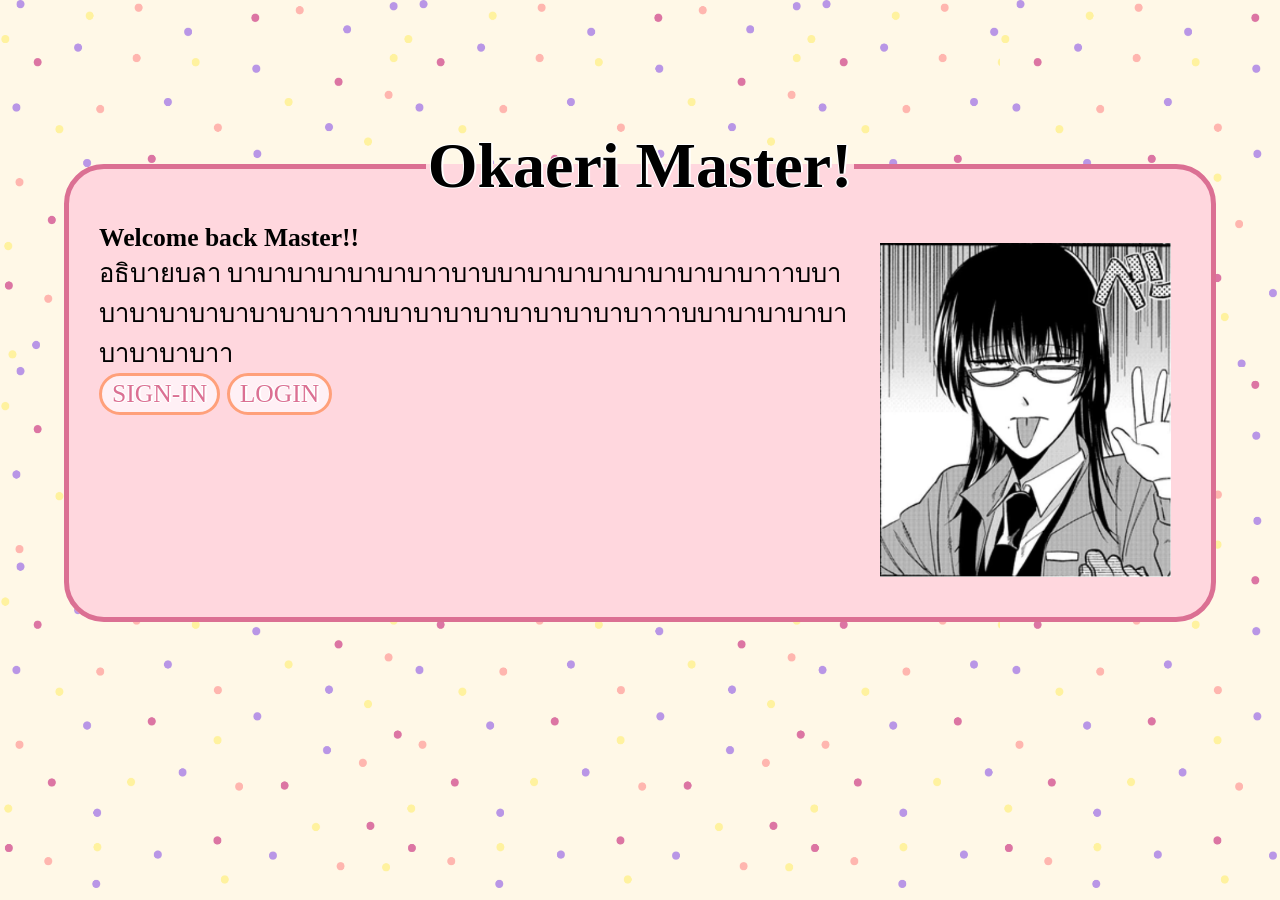
<file: index.html>
<!DOCTYPE html>
<html>
    <head>
        <meta charset="UTF-8">
        <title>Okaeri Master</title>
        <meta name="viewport" content="width=device-width, initial-scale=1">
        <link rel="stylesheet" href="stylesheet.css">
    </head>
    <body>
        <div class="page_content">
            <fieldset>
                <legend class="home_header_text"><strong>Okaeri Master!</strong></legend>
                <div class="main">
                    <strong>Welcome back Master!!</strong> <br>
                    อธิบายบลา บาบาบาบาบาบาบาาบาบบาบาบาบาบาบาบาบาบาาาบบาบาบาบาบาบาบาบาบาาาบบาบาบาบาบาบาบาบาบาาาบบาบาบาบาบาบาบาบาบาา
                    <br>
                    <a href="register_login/register.html">SIGN-IN</a>
                    <a href="register_login/login.html">LOGIN</a>
                </div>
                <div class="side">
                    <img src="images/manager1.png" class=""
                            alt="preview">
                </div>
                
            </fieldset>
        </div>
    </body>
</html>
</file>
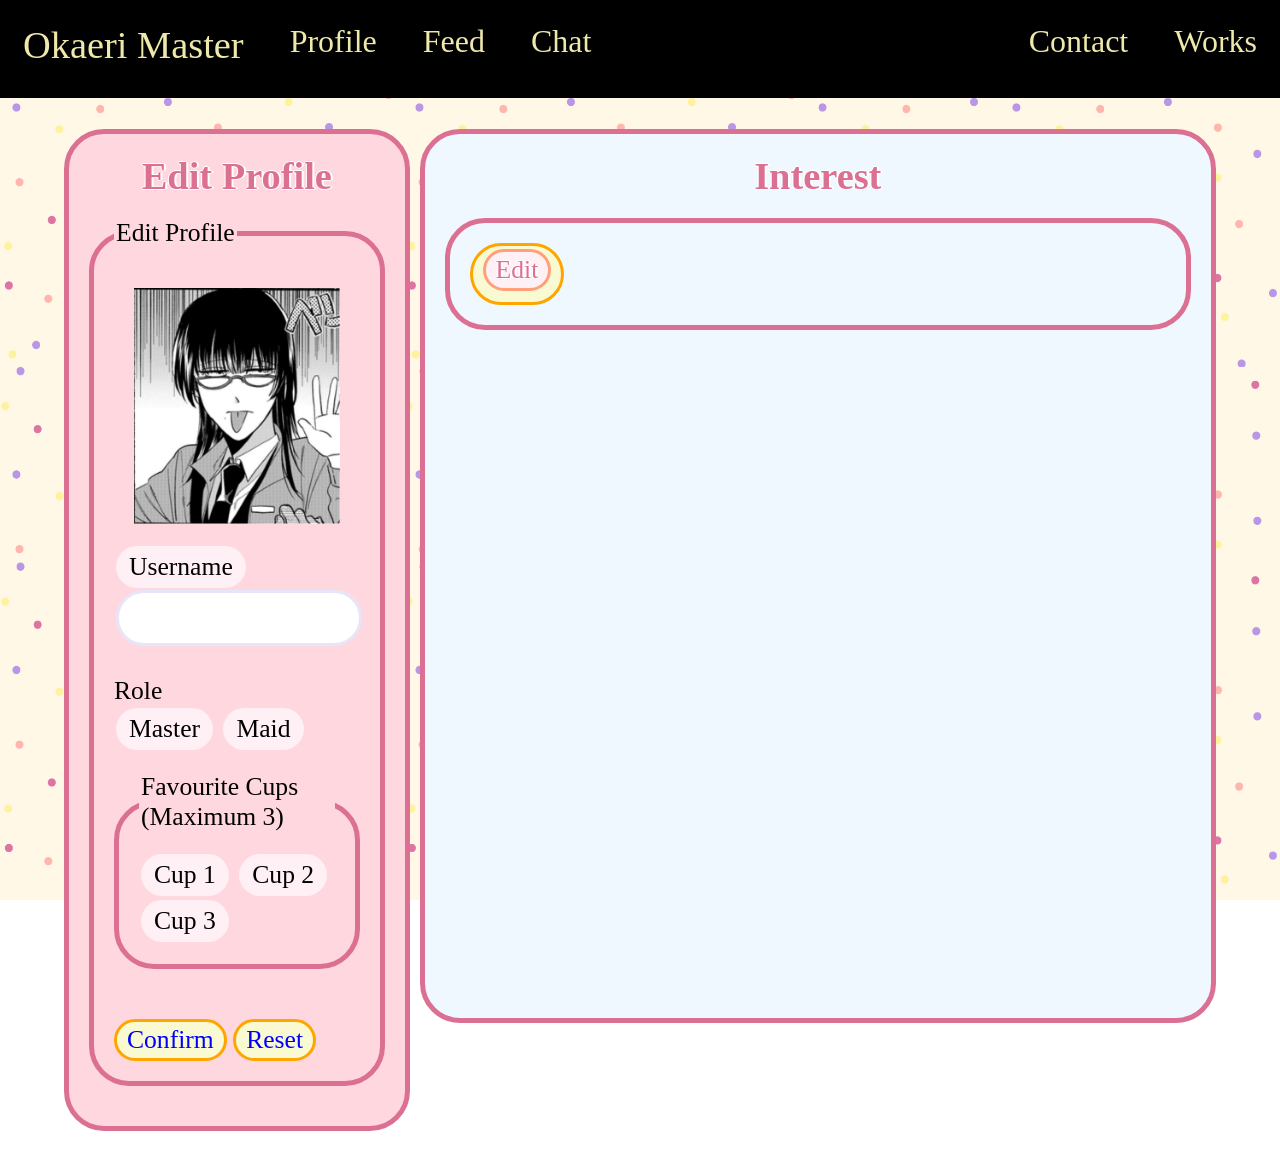
<file: editprofile.html>
<!DOCTYPE html>
<html>
    <head>
        <meta charset="UTF-8">
        <title>My Profile</title>
        <meta name="viewport" content="width=device-width, initial-scale=1">
        <link rel="stylesheet" href="stylesheet.css">
    </head>
    <body>
        <div class="navbar">
            <a class="header_text no_link_style" href="index.html">Okaeri Master</a>
            <a href="myprofile.html">Profile</a>
            <a href="feed.html">Feed</a>
            <a href="livechat/livechat.html">Chat</a>
            <a class="right" href="#Works">Works</a>
            <a class="right" href="#Contact">Contact</a>
        </div>
        
        <!-- Phone navbar -->
        <div class="phone_navbar_top">
            <a class="header_text no_link_style" href="index.html">Okaeri Master</a>
            <a class="right" href="#Works">Switch</a>
        </div>
        <div class="phone_navbar_btm">
            <a href="myprofile.html">Profile</a>
            <a href="feed.html">Feed</a>
            <a href="livechat/livechat.html">Chat</a>
            <a class="right" href="#Contact">LOG-OUT</a>
        </div>

        <div class="page_content">
            <div class="side">
                <div class="card">
                    <h1 class="header_text_cen">Edit Profile</h1>
                    <form>
                        <fieldset>
                            <legend>Edit Profile</legend>
                            <img src="images/manager1.png" class="img_max"
                                alt="preview">
                            <!-- Username -->
                            <label for="username">Username</label>
                            <input type="text" id="username" name="username" required>
                            <br>
                
                            <!-- Role -->
                            Role
                            <div class="role-selection">
                                <label class="role-option">
                                    <input type="radio" name="role" value="master">
                                    Master
                                </label>
                
                                <label class="role-option">
                                    <input type="radio" name="role" value="maid">
                                    Maid
                                </label>
                            </div>
                
                            <!-- Favourite Cups -->
                            <fieldset>
                                <legend>Favourite Cups (Maximum 3)</legend>
                
                                <label>
                                    <input type="checkbox" name="fav_cup" value="cup1">
                                    Cup 1
                                </label>
                
                                <label>
                                    <input type="checkbox" name="fav_cup" value="cup2">
                                    Cup 2
                                </label>
                
                                <label>
                                    <input type="checkbox" name="fav_cup" value="cup3">
                                    Cup 3
                                </label>
                            </fieldset>
                
                            <br>
                            <button type="submit">Confirm</button>
                            <button type="reset">Reset</button>
                
                        </fieldset>
                    </form>
                </div>
            </div>
            <div class="main">
                <div class="card_white">
                    <h1 class="header_text_cen">Interest</h1>
                    <div class="feed_container">
                        <div class="card_white">
                            <button type="button"><a href="">Edit</a></button>
                        </div>
                    </div>
                </div>
            </div>
        </div>
            
    </body>
</html>
</file>
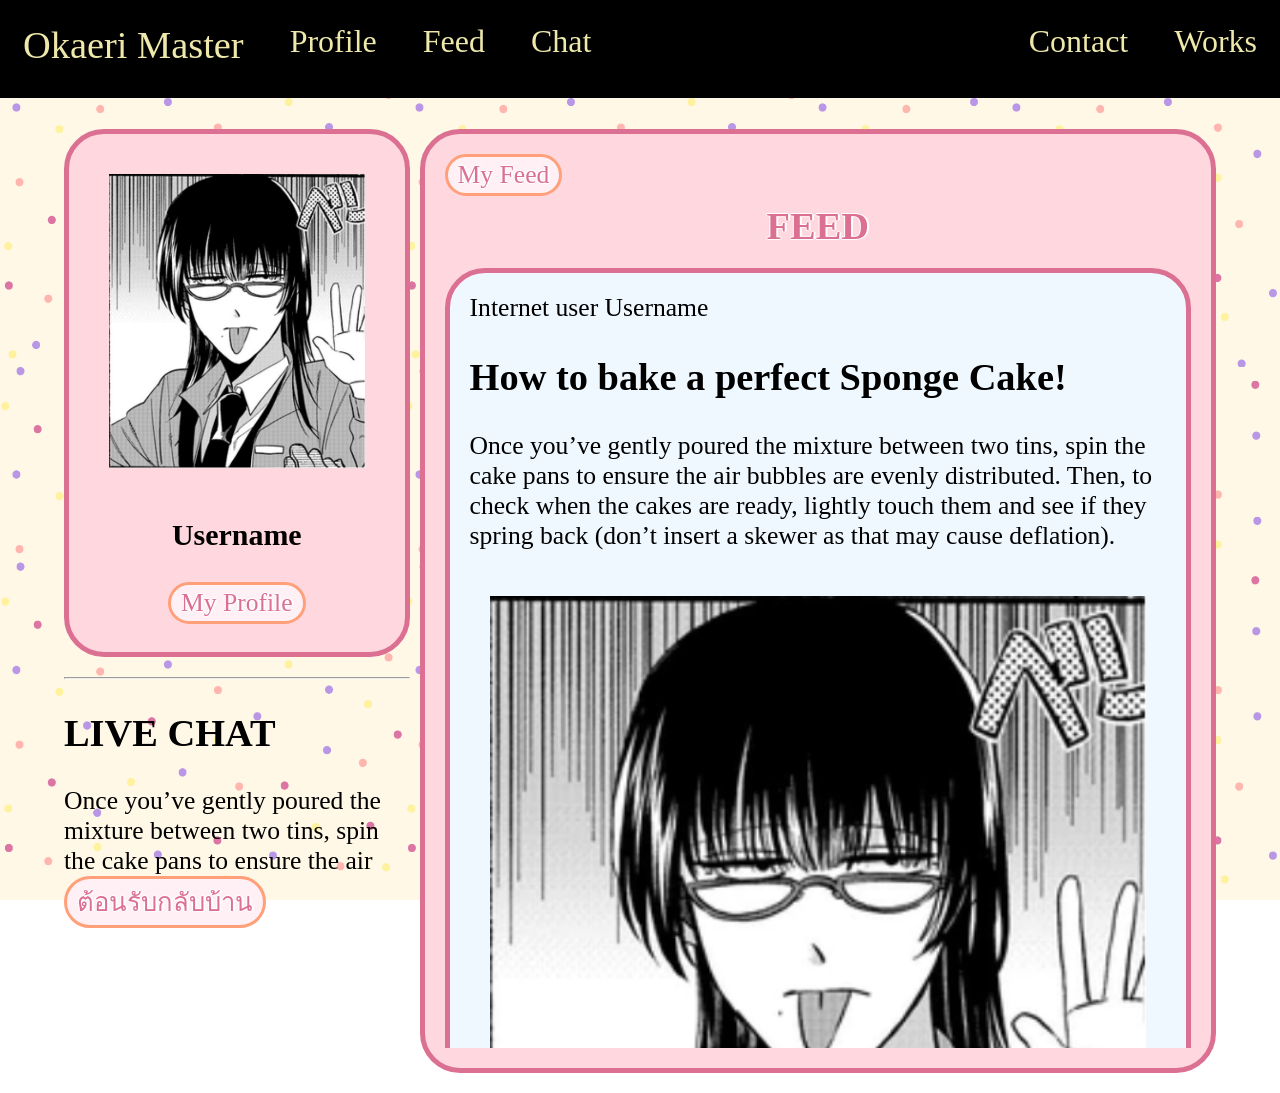
<file: feed.html>
<!DOCTYPE html>
<html>
    <head>
        <meta charset="UTF-8">
        <title>Feed</title>
        <meta name="viewport" content="width=device-width, initial-scale=1">
        <link rel="stylesheet" href="stylesheet.css">
    </head>
    <body>
        <div class="navbar">
            <a class="header_text no_link_style" href="index.html">Okaeri Master</a>
            <a href="myprofile.html">Profile</a>
            <a href="feed.html">Feed</a>
            <a href="livechat/livechat.html">Chat</a>
            <a class="right" href="#Works">Works</a>
            <a class="right" href="#Contact">Contact</a>
        </div>
        
        <!-- Phone navbar -->
        <div class="phone_navbar_top">
            <a class="header_text no_link_style" href="index.html">Okaeri Master</a>
            <a class="right" href="#Works">Switch</a>
        </div>
        <div class="phone_navbar_btm">
            <a href="myprofile.html">Profile</a>
            <a href="feed.html">Feed</a>
            <a href="livechat/livechat.html">Chat</a> 
            <a class="right" href="#Contact">LOG-OUT</a>
        </div>

        <div class="page_content">
            <div class="side">
                <div class="pfp_card">
                    <img src="images/manager1.png" class="pfp_img"
                        alt="preview">
                    <div class="pfp_info">
                        <h3>Username</h3>
                        <a href="myprofile.html">My Profile</a>
                    </div>
                </div>
                <hr>
                <div>
                    <h2>LIVE CHAT</h2>
                    Once you’ve gently poured the mixture between two tins, spin the cake pans to ensure the air 
                    <br>
                    <a href="livechat/livechat.html">ต้อนรับกลับบ้าน</a>
                </div>
            </div>
            <div class="main">
                <div class="card">
                    <a href="myprofile.html#myfeed">My Feed</a>
                    <h1 class="header_text_cen">FEED</h1>
                    <div class="feed_container">
                        <div class="card_white">
                            <span id="username">Internet user Username</span> <br>
                            <h2 id="topic"><strong>How to bake a perfect Sponge Cake!</strong></h2>
                            <p id="content">Once you’ve gently poured the mixture between two tins, spin the cake pans to ensure the air bubbles are evenly distributed.
                                Then, to check when the cakes are ready, lightly touch them and see if they spring back (don’t insert a skewer as that may cause deflation).   
                            </p>
                            <img src="images/manager1.png" id="img"
                                alt="preview">
                            <!-- likes, comment, view comments -->
                        </div>
                        <div class="card_white">
                            <span id="username">Internet user Username</span> <br>
                            <h2 id="topic"><strong>How to bake a perfect Sponge Cake!</strong></h2>
                            <p id="content">Once you’ve gently poured the mixture between two tins, spin the cake pans to ensure the air bubbles are evenly distributed.
                                Then, to check when the cakes are ready, lightly touch them and see if they spring back (don’t insert a skewer as that may cause deflation).   
                            </p>
                            <img src="images/manager1.png" id="img"
                                alt="preview">
                            <!-- likes, comment, view comments -->
                        </div>
                        <div class="card_white">
                            <span id="username"></span> <br>
                            <h2 id="topic"><strong></strong></h2>
                            <p id="content"></p>
                            <img src="images/manager1.png" id="img"
                                alt="preview">
                        </div>
                    </div>
                </div>
            </div>
        </div>
            
    </body>
</html>
</file>
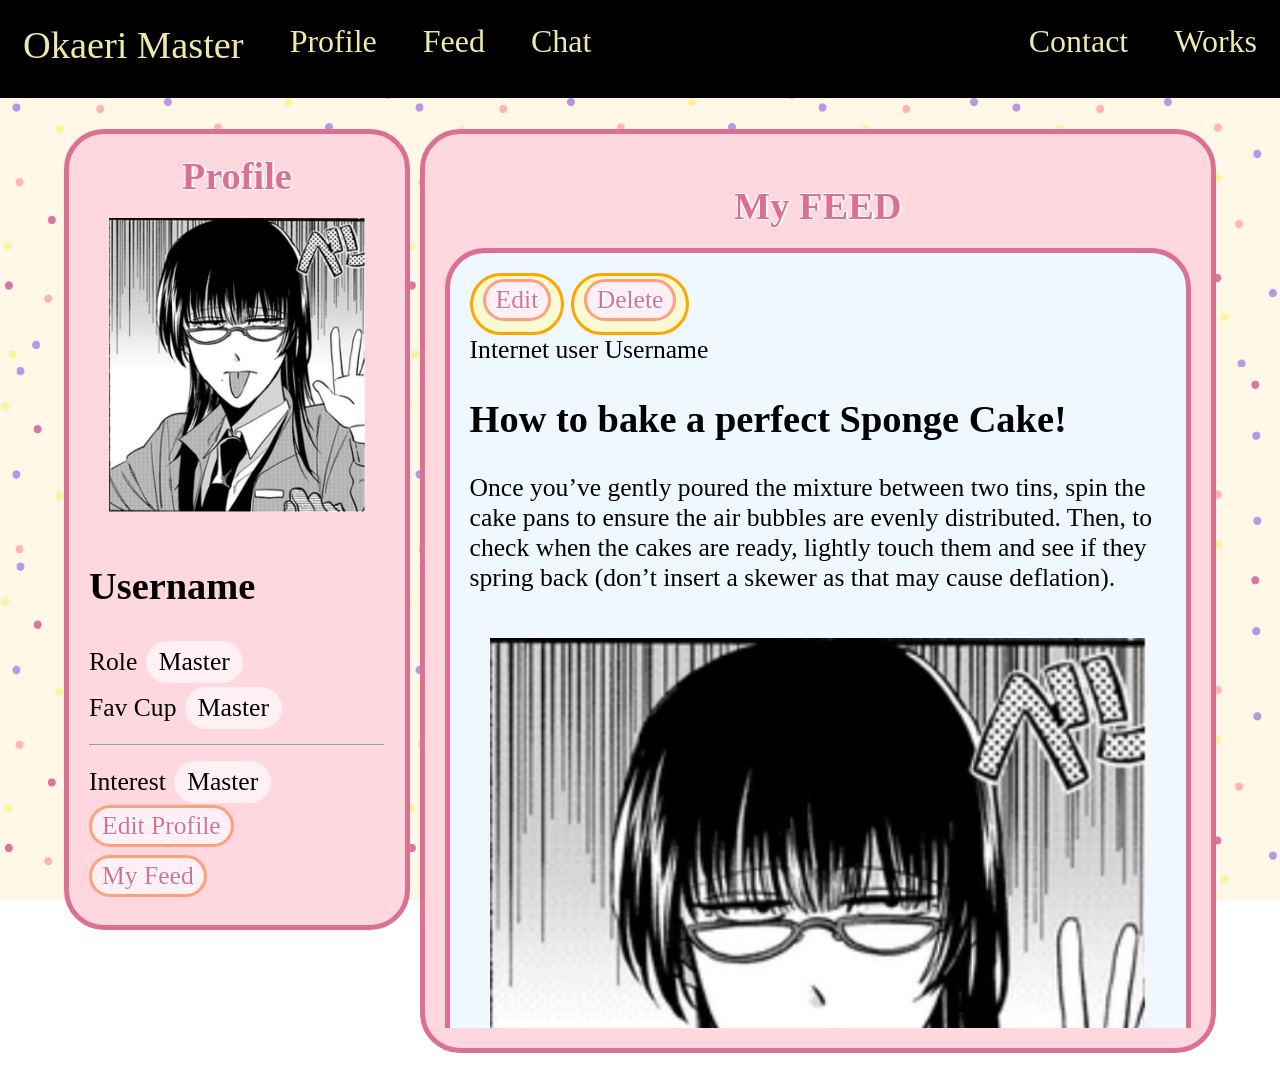
<file: myprofile.html>
<!DOCTYPE html>
<html>
    <head>
        <meta charset="UTF-8">
        <title>My Profile</title>
        <meta name="viewport" content="width=device-width, initial-scale=1">
        <link rel="stylesheet" href="stylesheet.css">
    </head>
    <body>
        <div class="navbar">
            <a class="header_text no_link_style" href="index.html">Okaeri Master</a>
            <a href="myprofile.html">Profile</a>
            <a href="feed.html">Feed</a>
            <a href="livechat/livechat.html">Chat</a>
            <a class="right" href="#Works">Works</a>
            <a class="right" href="#Contact">Contact</a>
        </div>
        
        <!-- Phone navbar -->
        <div class="phone_navbar_top">
            <a class="header_text no_link_style" href="index.html">Okaeri Master</a>
            <a class="right" href="#Works">Switch</a>
        </div>
        <div class="phone_navbar_btm">
            <a href="myprofile.html">Profile</a>
            <a href="feed.html">Feed</a>
            <a href="livechat/livechat.html">Chat</a>
            <a class="right" href="#Contact">LOG-OUT</a>
        </div>
    
        <div class="page_content">
            <div class="side">
                <div class="card">
                    <h1 class="header_text_cen">Profile</h1>
                    <img src="images/manager1.png" class="img_max"
                        alt="preview">
                    <h2>Username</h2>
                    Role 
						<label>
							<input type="radio" name="role" value="master">Master
						</label> <br>
                    Fav Cup
						<label>
							<input type="radio" name="role" value="master">Master
						</label> <br>
                    <hr>
                    Interest
                        <label>
                            <input type="radio" name="role" value="master">Master
                        </label> <br>
                    <a href="editprofile.html">Edit Profile</a> <br>
                    <a href="#myfeed">My Feed</a>
                </div>
            </div>
            <div class="main" id="myfeed">
                <div class="card">
                    <br>
                    <h1 class="header_text_cen">My FEED</h1>
                    <div class="feed_container">
                        <div class="card_white">
                            <button type="button"><a href="">Edit</a></button>
                            <button type="button"><a href="">Delete</a></button> <br>
                            <span id="username">Internet user Username</span> <br>
                            <h2 id="topic"><strong>How to bake a perfect Sponge Cake!</strong></h2>
                            <p id="content">Once you’ve gently poured the mixture between two tins, spin the cake pans to ensure the air bubbles are evenly distributed.
                                Then, to check when the cakes are ready, lightly touch them and see if they spring back (don’t insert a skewer as that may cause deflation).   
                            </p>
                            <img src="images/manager1.png" id="img"
                                alt="preview">
                            <!-- likes, comment, view comments -->
                        </div>
                        <div class="card_white">
                            <button type="button"><a href="">Edit</a></button>
                            <button type="button"><a href="">Delete</a></button> <br>
                            <span id="username">Internet user Username</span> <br>
                            <h2 id="topic"><strong>How to bake a perfect Sponge Cake!</strong></h2>
                            <p id="content">Once you’ve gently poured the mixture between two tins, spin the cake pans to ensure the air bubbles are evenly distributed.
                                Then, to check when the cakes are ready, lightly touch them and see if they spring back (don’t insert a skewer as that may cause deflation).   
                            </p>
                            <img src="images/manager1.png" id="img"
                                alt="preview">
                            <!-- likes, comment, view comments -->
                        </div>
                        <div class="card_white">
                            <button type="button"><a href="">Edit</a></button>
                            <button type="button"><a href="">Delete</a></button> <br>
                            <span id="username"></span> <br>
                            <h2 id="topic"><strong></strong></h2>
                            <p id="content"></p>
                            <img src="images/manager1.png" id="img"
                                alt="preview">
                        </div>
                    </div>
                </div>
            </div>
        </div>
            
    </body>
</html>
</file>
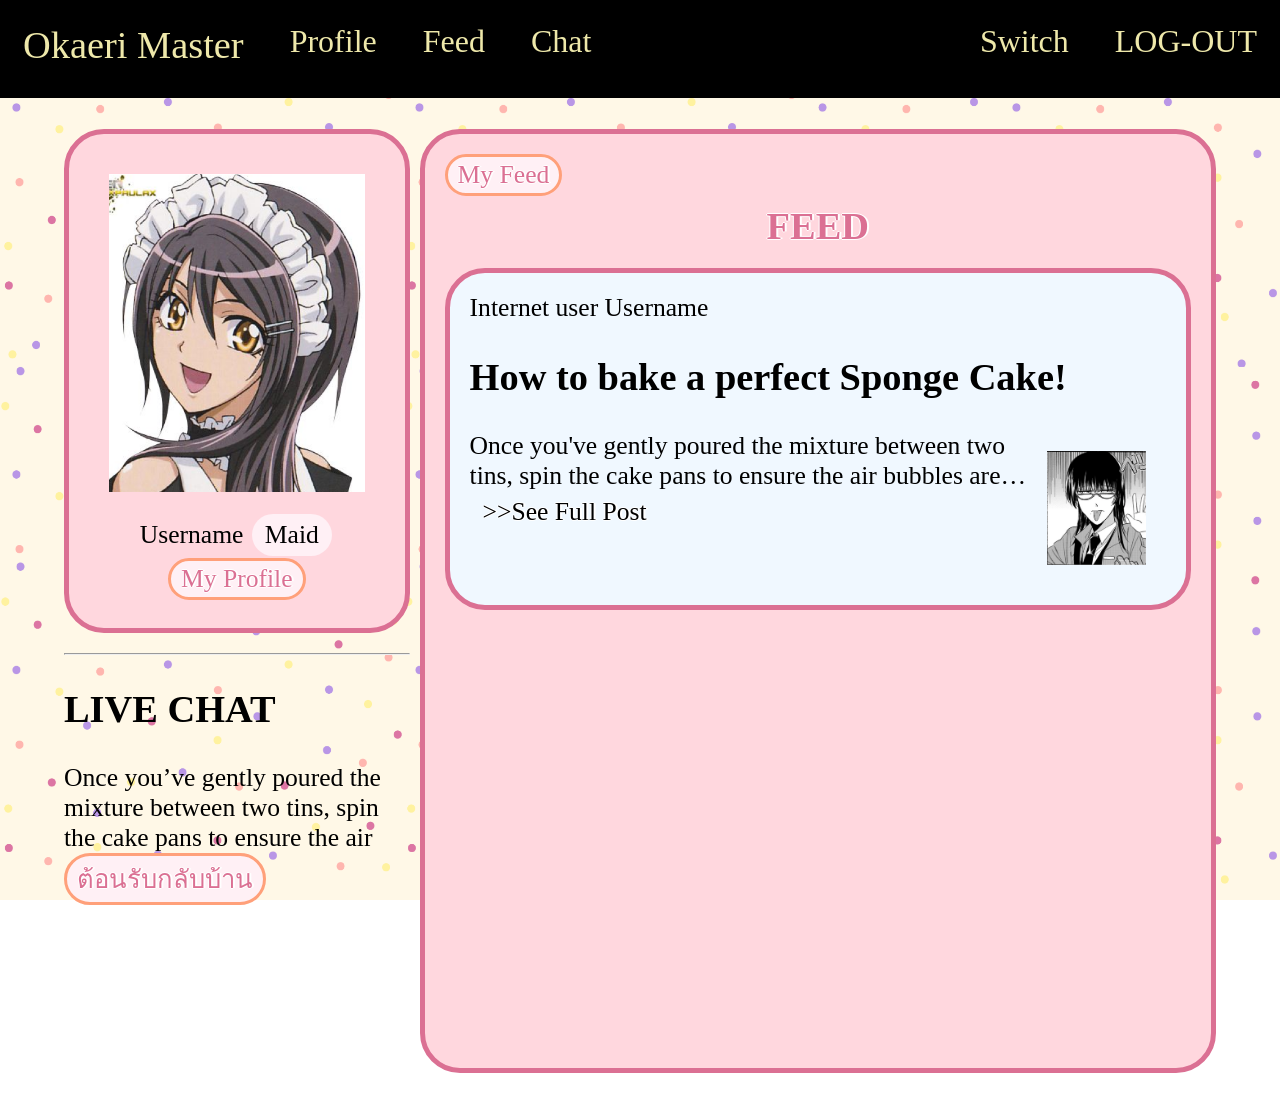
<file: feed/feed.html>
<!DOCTYPE html>
<html>
    <head>
        <meta charset="UTF-8">
        <title>Feed</title>
        <meta name="viewport" content="width=device-width, initial-scale=1">
        <link rel="stylesheet" href="../stylesheet.css">
        <link rel="stylesheet" href="../css/seemore.css">
    </head>
    <body>
        <div class="navbar">
            <a class="header_text no_link_style" href="../index.html">Okaeri Master</a>
            <a href="../profile/myprofile.html">Profile</a>
            <a href="../feed/feed.html">Feed</a>
            <a href="../livechat/livechat.html">Chat</a>
            <a class="right" href="#Contact">LOG-OUT</a>
            <a class="right" href="#Works">Switch</a>
        </div>
        
        <!-- Phone navbar -->
        <div class="phone_navbar_top">
            <a class="header_text no_link_style" href="../index.html">Okaeri Master</a>
            <a class="right" href="#Works">Switch</a>
        </div>
        <div class="phone_navbar_btm">
            <a href="../profile/myprofile.html">Profile</a>
            <a href="../feed/feed.html">Feed</a>
            <a href="../livechat/livechat.html">Chat</a>
        </div>

        <div class="page_content">
            <div class="side">
                <div class="pfp_card">
                    <img src="../images/maid.png" class="pfp_img"
                        alt="preview">
                    <div class="pfp_info">
                        Username
                        <label class="role-option">
							<input type="radio" name="role" value="maid">Maid
						</label><br>
                        <a href="../profile/myprofile.html">My Profile</a>
                    </div>
                </div>
                <hr>
                <div>
                    <h2>LIVE CHAT</h2>
                    Once you’ve gently poured the mixture between two tins, spin the cake pans to ensure the air 
                    <br>
                    <a href="../livechat/livechat.html">ต้อนรับกลับบ้าน</a>
                </div>
            </div>
            <div class="main">
                <div class="card">
                    <a href="../profile/myprofile.html#myfeed">My Feed</a>
                    <h1 class="header_text_cen">FEED</h1>
            
                    <div class="feed_container" id="feed-container">
            
                    </div>
            
                </div>
            </div>
        </div>
        <script type="text/javascript" src="feed.js"></script>
        <script type="text/javascript" src="../js/seemore.js"></script>    
    </body>
</html>
</file>
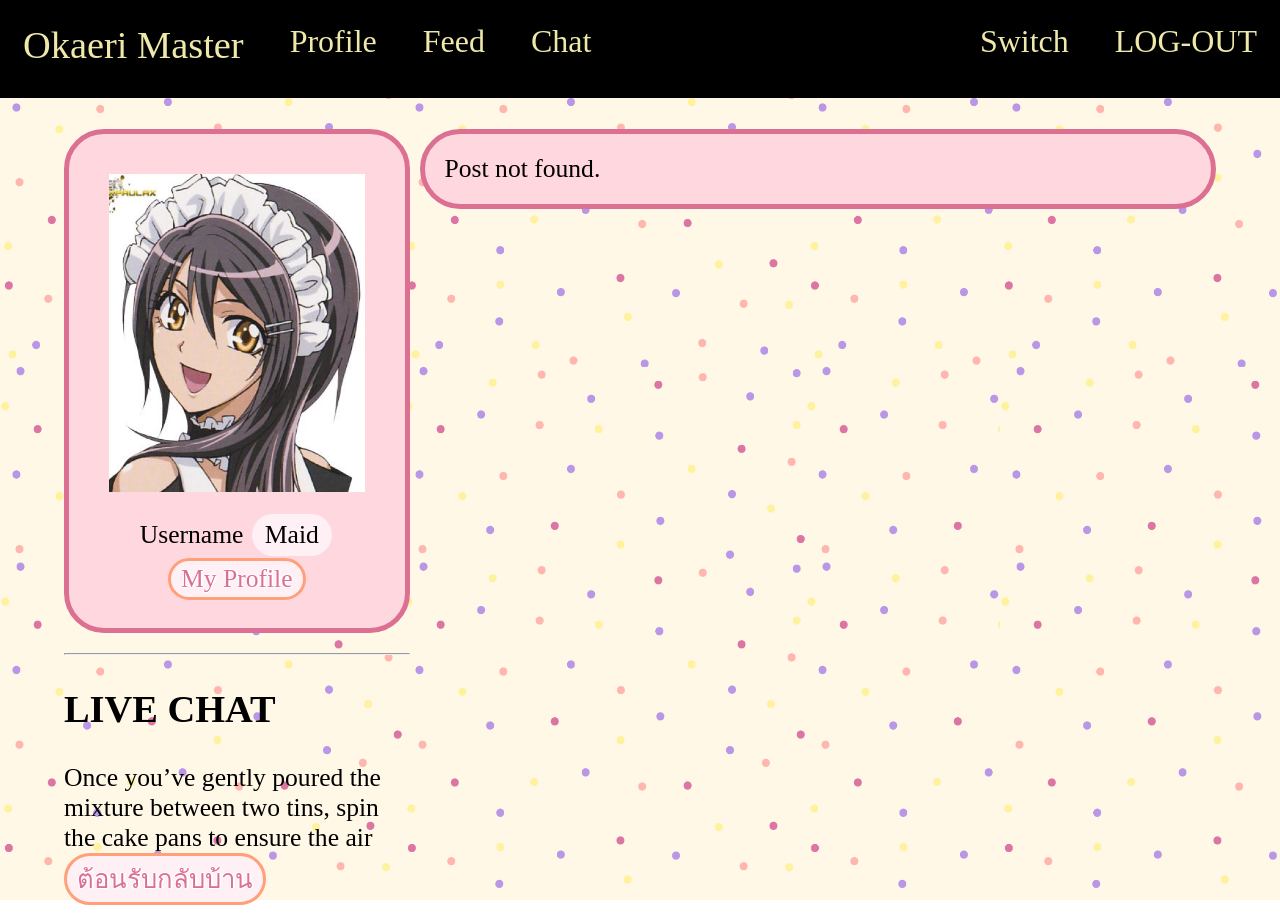
<file: feed/viewfeed.html>
<!DOCTYPE html>
<html>
    <head>
        <meta charset="UTF-8">
        <title>Social Feed</title>
        <meta name="viewport" content="width=device-width, initial-scale=1">
        <link rel="stylesheet" href="../stylesheet.css">
        <link rel="stylesheet" href="../css/seemore.css">
    </head>
    <body>
        <div class="navbar">
            <a class="header_text no_link_style" href="../index.html">Okaeri Master</a>
            <a href="../profile/myprofile.html">Profile</a>
            <a href="../feed/feed.html">Feed</a>
            <a href="../livechat/livechat.html">Chat</a>
            <a class="right" href="#Contact">LOG-OUT</a>
            <a class="right" href="#Works">Switch</a>
        </div>
        
        <!-- Phone navbar -->
        <div class="phone_navbar_top">
            <a class="header_text no_link_style" href="../index.html">Okaeri Master</a>
            <a class="right" href="#Works">Switch</a>
        </div>
        <div class="phone_navbar_btm">
            <a href="../profile/myprofile.html">Profile</a>
            <a href="../feed/feed.html">Feed</a>
            <a href="../livechat/livechat.html">Chat</a>
        </div>

        <div class="page_content">
            <div class="viewside">
                <div class="pfp_card">
                    <img src="../images/maid.png" class="pfp_img"
                        alt="preview">
                    <div class="pfp_info">
                        Username
                        <label class="role-option">
							<input type="radio" name="role" value="maid">Maid
						</label><br>
                        <a href="../profile/myprofile.html">My Profile</a>
                    </div>
                </div>
                <hr>
                <div>
                    <h2>LIVE CHAT</h2>
                    Once you’ve gently poured the mixture between two tins, spin the cake pans to ensure the air 
                    <br>
                    <a href="../livechat/livechat.html">ต้อนรับกลับบ้าน</a>
                </div>
            </div>
            <div class="main">
                <div class="card">
                    <a href="feed.html">Back to Feed</a>
                    <h1 class="header_text_cen">FEED</h1>
            
                    <div class="feed_container">
                        <div class="card_white">
                            <span class="username" id="post-username"></span>
            
                            <h2 class="topic" id="post-topic"></h2>
            
                            <div class="content">
                                <span id="post-content"></span>
                            </div>
            
                            <img id="post-image" alt="Post image" class="img_max">
                        </div>
                    </div>
                </div>
            </div>
        </div>
        <script type="text/javascript" src="viewfeed.js"></script>  
    </body>
</html>
</file>
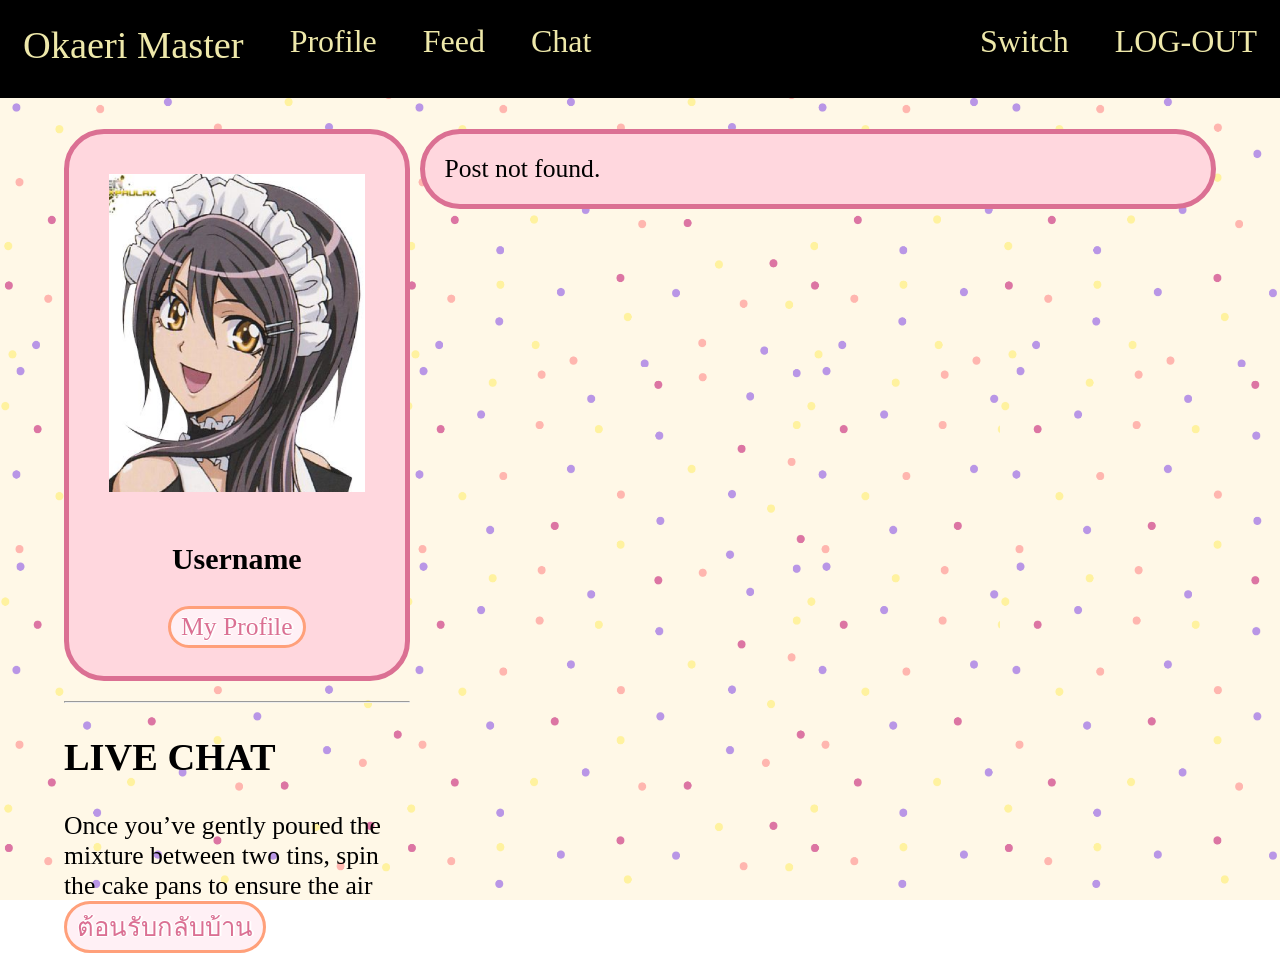
<file: profile/editfeed.html>
<!DOCTYPE html>
<html>
    <head>
        <meta charset="UTF-8">
        <title>My Profile</title>
        <meta name="viewport" content="width=device-width, initial-scale=1">
        <link rel="stylesheet" href="../stylesheet.css">
        <link rel="stylesheet" href="../css/seemore.css">
    </head>
    <body>
        <div class="navbar">
            <a class="header_text no_link_style" href="../index.html">Okaeri Master</a>
            <a href="../profile/myprofile.html">Profile</a>
            <a href="../feed/feed.html">Feed</a>
            <a href="../livechat/livechat.html">Chat</a>
            <a class="right" href="#Contact">LOG-OUT</a>
            <a class="right" href="#Works">Switch</a>
        </div>
        
        <!-- Phone navbar -->
        <div class="phone_navbar_top">
            <a class="header_text no_link_style" href="../index.html">Okaeri Master</a>
            <a class="right" href="#Works">Switch</a>
        </div>
        <div class="phone_navbar_btm">
            <a href="../profile/myprofile.html">Profile</a>
            <a href="../feed/feed.html">Feed</a>
            <a href="../livechat/livechat.html">Chat</a>
        </div>

        <div class="page_content">
            <div class="viewside">
                <div class="pfp_card">
                    <img src="../images/maid.png" class="pfp_img"
                        alt="preview">
                    <div class="pfp_info">
                        <h3>Username</h3>
                        <a href="../profile/myprofile.html">My Profile</a>
                    </div>
                </div>
                <hr>
                <div>
                    <h2>LIVE CHAT</h2>
                    Once you’ve gently poured the mixture between two tins, spin the cake pans to ensure the air 
                    <br>
                    <a href="../livechat/livechat.html">ต้อนรับกลับบ้าน</a>
                </div>
            </div>
            <div class="main">
                <div class="card">
                    <a href="myprofile.html#myfeed">Back to My Feed</a>
                    <h1 class="header_text_cen">Edit Post</h1>
            
                    <div class="feed_container">
                        <div class="card_white">
                            <span id="post-username"></span><br>
                            Topic
                            <textarea id="edit-topic"></textarea><br>
                            Description
                            <textarea id="edit-content"></textarea><br>
                            Image
                            <img id="post-image" alt="Post image" class="img_max">
                    
                            <button type="button" id="save-btn">Save</button>
                            <button type="button" id="reset-btn">Reset</button>
                        </div>
                    </div>
                </div>
            </div>
        </div>
        <script type="text/javascript" src="editfeed.js"></script>  
        <script type="text/javascript" src="../js/seemore.js"></script>  
    </body>
</html>
</file>
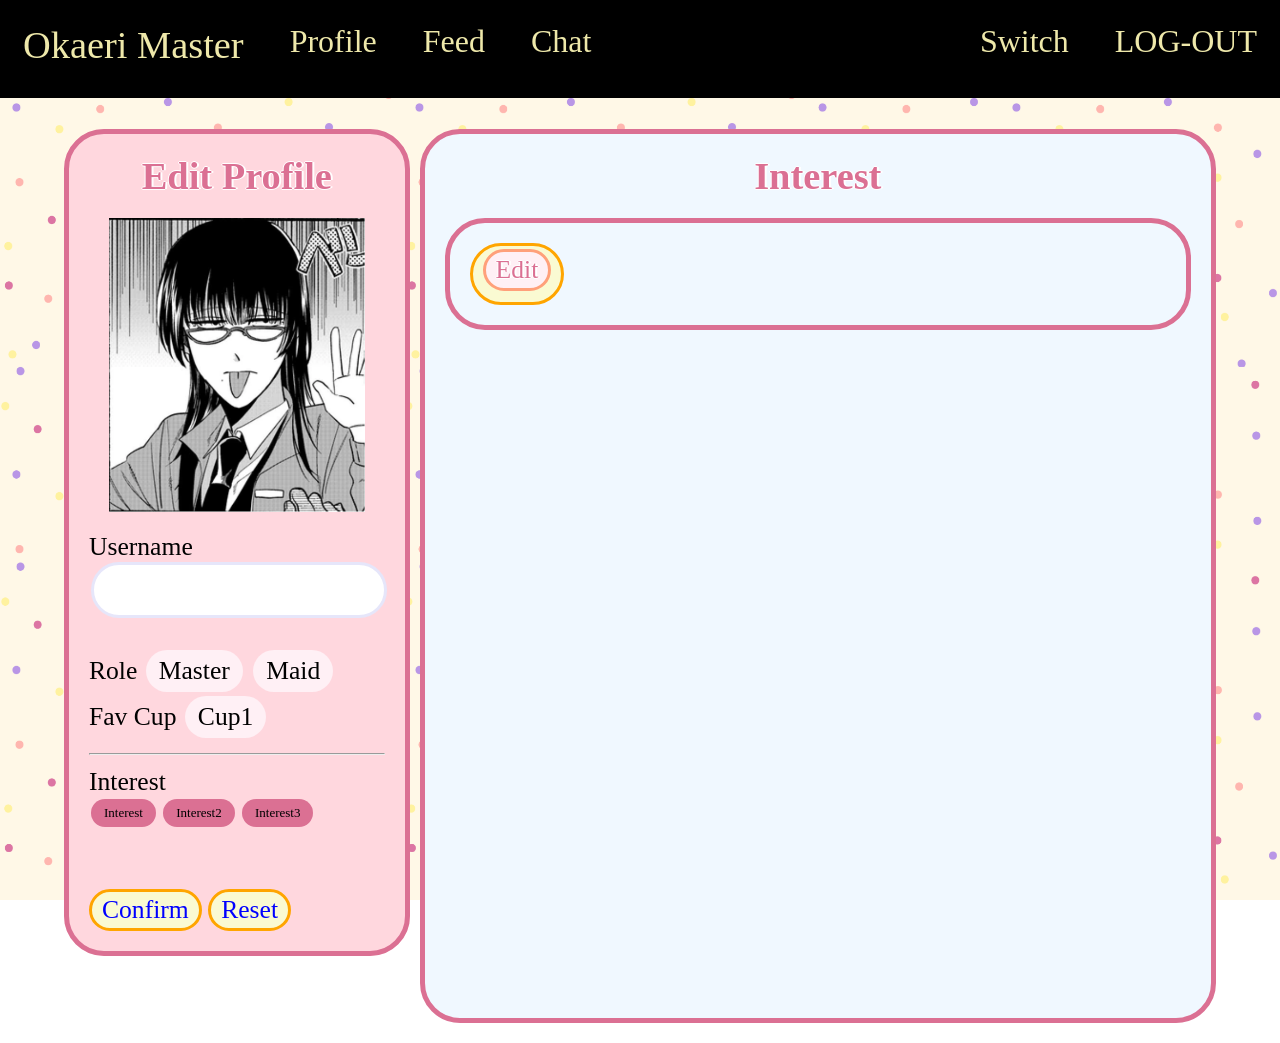
<file: profile/editprofile.html>
<!DOCTYPE html>
<html>
    <head>
        <meta charset="UTF-8">
        <title>My Profile</title>
        <meta name="viewport" content="width=device-width, initial-scale=1">
        <link rel="stylesheet" href="../stylesheet.css">
    </head>
    <body>
        <div class="navbar">
            <a class="header_text no_link_style" href="../index.html">Okaeri Master</a>
            <a href="../profile/myprofile.html">Profile</a>
            <a href="../feed/feed.html">Feed</a>
            <a href="../livechat/livechat.html">Chat</a>
            <a class="right" href="#Contact">LOG-OUT</a>
            <a class="right" href="#Works">Switch</a>
        </div>
        
        <!-- Phone navbar -->
        <div class="phone_navbar_top">
            <a class="header_text no_link_style" href="../index.html">Okaeri Master</a>
            <a class="right" href="#Works">Switch</a>
        </div>
        <div class="phone_navbar_btm">
            <a href="../profile/myprofile.html">Profile</a>
            <a href="../feed/feed.html">Feed</a>
            <a href="../livechat/livechat.html">Chat</a>
        </div>

        <div class="page_content">
            <div class="side">
                <form>
                    <fieldset>
                        <h1 class="header_text_cen">Edit Profile</h1>
                        <img src="../images/manager1.png" class="img_max" 
                            id="role-preview" alt="Role preview">
                        <!-- Username -->
                        <div>
                            Username
                            <input type="text" id="username" name="username" required>
                        </div><br>
            
                        <div class="role-selection">
                            Role
                            <label class="role-option">
                                <input type="radio" name="role" value="master">Master
                            </label>
                        
                            <label class="role-option">
                                <input type="radio" name="role" value="maid">Maid
                            </label>
                        </div>
                        <div class="cup-selection">
                            Fav Cup
                            <label>
                                <input type="radio" name="cup" value="cup1">Cup1
                            </label> <br>
                        </div> <hr>
                        Interest
                        <div class="interest-selection">
                            <label class="interest-option">
                                <input type="radio" name="interest" value="one">Interest
                            </label>
                            <label class="interest-option">
                                <input type="radio" name="interest" value="one">Interest2
                            </label>
                            <label class="interest-option">
                                <input type="radio" name="interest" value="one">Interest3
                            </label>
                        </div> <br>
            
                        <br>
                        <button type="submit">Confirm</button>
                        <button type="reset">Reset</button>
            
                    </fieldset>
                </form>
            </div>
            <div class="main">
                <div class="card_white">
                    <h1 class="header_text_cen">Interest</h1>
                    <div class="feed_container">
                        <div class="card_white">
                            <button type="button"><a href="">Edit</a></button>
                        </div>
                    </div>
                </div>
            </div>
        </div>
        <script type="text/javascript" src="editprofile.js"></script>       
    </body>
</html>
</file>
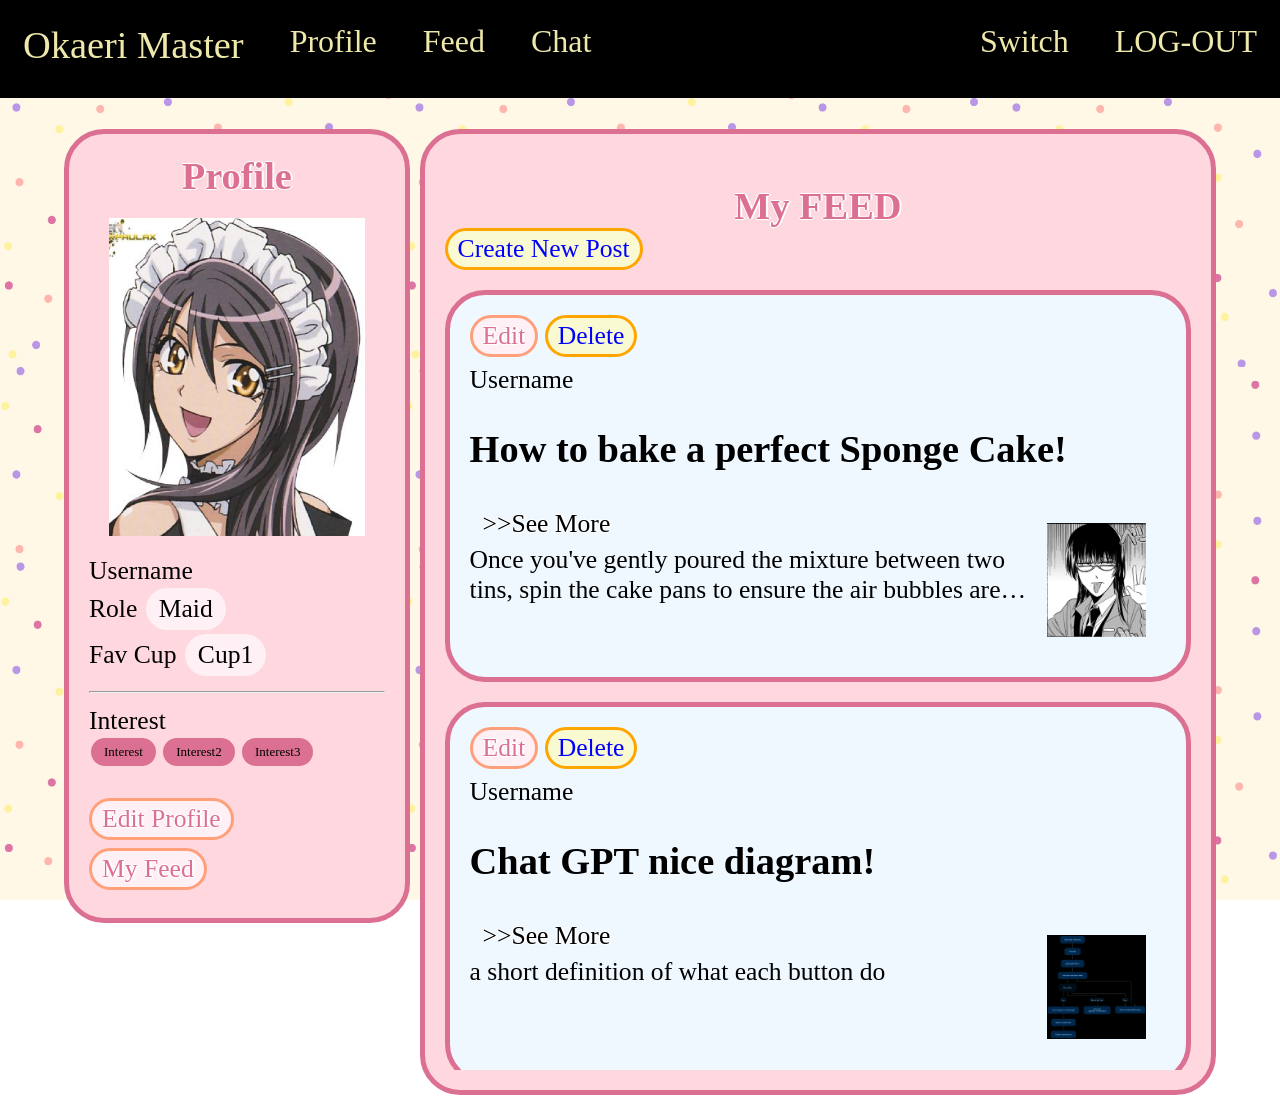
<file: profile/myprofile.html>
<!DOCTYPE html>
<html>
    <head>
        <meta charset="UTF-8">
        <title>My Profile</title>
        <meta name="viewport" content="width=device-width, initial-scale=1">
        <link rel="stylesheet" href="../stylesheet.css">
        <link rel="stylesheet" href="../css/seemore.css">
    </head>
    <body>
        <div class="navbar">
            <a class="header_text no_link_style" href="../index.html">Okaeri Master</a>
            <a href="../profile/myprofile.html">Profile</a>
            <a href="../feed/feed.html">Feed</a>
            <a href="../livechat/livechat.html">Chat</a>
            <a class="right" href="#Contact">LOG-OUT</a>
            <a class="right" href="#Works">Switch</a>
        </div>
        
        <!-- Phone navbar -->
        <div class="phone_navbar_top">
            <a class="header_text no_link_style" href="../index.html">Okaeri Master</a>
            <a class="right" href="#Works">Switch</a>
        </div>
        <div class="phone_navbar_btm">
            <a href="../profile/myprofile.html">Profile</a>
            <a href="../feed/feed.html">Feed</a>
            <a href="../livechat/livechat.html">Chat</a>
        </div>
    
        <div class="page_content">
            <div class="side">
                <div class="card">
                    <h1 class="header_text_cen">Profile</h1>
                    <img src="../images/maid.png" class="img_max"
                        alt="preview">
                    <div>Username</div>
                    <div class="role-selection">
                        Role
						<label class="role-option">
							<input type="radio" name="role" value="maid">Maid
						</label>
					</div>
                    <div class="cup-selection">
                        Fav Cup
                        <label>
							<input type="radio" name="cup" value="cup1">Cup1
						</label> <br>
                    </div> <hr>
                    Interest
                    <div class="interest-selection">
                        <label class="interest-option">
                            <input type="radio" name="interest" value="one">Interest
                        </label>
                        <label class="interest-option">
                            <input type="radio" name="interest" value="one">Interest2
                        </label>
                        <label class="interest-option">
                            <input type="radio" name="interest" value="one">Interest3
                        </label>
                    </div> <br>

                    <a href="editprofile.html">Edit Profile</a> <br>
                    <a href="#myfeed">My Feed</a>
                </div>
            </div>
            <div class="main" id="myfeed">
                <div class="card">
                    <br>
                    <h1 class="header_text_cen">My FEED</h1>
                    <button>Create New Post</button>
            
                    <div class="feed_container" id="feed-container">
                        
                    </div>
            
                </div>
            </div>
        </div>
        <script type="text/javascript" src="myprofile.js"></script>   
        <script type="text/javascript" src="../js/seemore.js"></script>   
    </body>
</html>
</file>
<file: stylesheet.css>
body {
    background-image: url("images/beige_bg.png");
    background-repeat: repeat;
    background-size: 1000px;
    background-attachment: fixed;
    padding: 0;
    margin: 0;
    font-size: 1rem;
    font-family: Candara;
}
div {
    font-size: clamp(1rem, 2vw, 2rem);
}
.page_content {
    padding: 5% clamp(0.5rem, 5vw, 10rem);
    padding-top: calc(5% + 45px);
}
.regispage_content {
    padding: 5% clamp(0.5rem, 5vw, 10rem);
    max-width: 1500px;
    margin: 0 auto;
}
.loginpage_content {
    padding: 5% clamp(0.5rem, 5vw, 10rem);
    padding-top: calc(5% + 45px);
    max-width: 1100px;
    margin: 0 auto;
}
/* so padding might be better to use px, fontsize stay rem */
/* button's font-size/width should be set in rems */
/* recommend using rems for media queries. from https://www.joshwcomeau.com/css/surprising-truth-about-pixels-and-accessibility/ */
* {
    box-sizing: border-box;
}
.side {
    float: left;
    width: 30%;
}
.main {
    float: left;
    width: 70%;
    padding-left: 10px;
}
.live_side {
    float: right;
    width: 10%;
}
.live_main {
    float: left;
    width: 90%;
}
.feed_side {
    float: right;
    width: 20%;
}
.feed_main {
    float: left;
    width: 80%;
}


.home_header, fieldset {
    overflow: hidden;
    padding: 20px;
    margin: 20px 0 20px 0;
    min-height: 100px;
    background: rgb(255, 215, 222);
    border: 5px solid palevioletred;
    border-radius: 40px;
}
.home_header_text{
    text-align: center;
    text-shadow: 2px 0 white, 0 1px white, -1px 0 white, 0 -1px white;
    margin: 0 auto;
    font-size: clamp(3rem, 5vw, 20rem);
}
.header_text{
    text-shadow: 2px 0 white, 0 1px white, -1px 0 white, 0 -1px white;
    margin: 0;
    font-size: clamp(2rem, 3vw, 5rem);
}

.header_text_cen{
    text-align: center;
    text-shadow: 2px 0 white, 0 1px white, -1px 0 white, 0 -1px white;
    color: palevioletred;
    margin: 0;
    font-size: clamp(2rem, 3vw, 5rem);
}

/* images */
img {
    display: block;
    padding: 20px;
    width: 100%;
    height: auto;
    margin: 0 auto;
}
img.img_max {
    max-width: 350px;
    min-width: 200px;
}
.side img, .main img {
    object-fit:cover;
}

/* card */
.card, .card_white_main, .card_white, .pfp_card {
    overflow: hidden;
    border: 5px solid palevioletred;
    border-radius: 40px;
    padding: 20px;
    margin: 20px 0 20px 0;
}
.card {
    background: rgb(255, 215, 222);
}
.card_white_main {
    text-align:left;
    margin:0 auto;
    padding:10px;
    background-color: aliceblue;
    min-height: 450px;
    width:100%;
    border:5px solid lavender;
    overflow:auto; 
}

.card_white {
    background-color: aliceblue;
}

/* wrapper */
.wrapper {
    display: flex;
    width: 100%;
    margin:20px 0 20px 0;
}
/* input */
input {
    display: block;
    padding:10px;
    margin: 0 5px 0 2px;
    width: 100%;
    outline: none;
    font-size: 1rem;
    border:3px solid lavender;
    font-family: Candara;
    font-size: clamp(1rem, 2vw, 2rem);
    align-items: center;
    text-align: left;
    background: white;
    border-radius: 30px;
}
input::placeholder {
    color: rgb(255, 151, 168);
}
textarea{
    display: block;
    padding:10px;
    width: 100%;
    outline: none;
    resize: none;
    font-size: 1rem;
    border:3px solid lavender;
    font-family: Candara;
    font-size: clamp(1rem, 2vw, 2rem);
    align-items: center;
    text-align: left;
    background: white;
    border-radius: 30px;
}
#edit-topic {
    font-size: larger;
}
#edit-content {
    height: 200px;
}
/* label */
label {
    display: inline-block;
    padding: 3px 10px;
    margin: 2px;
    background-color: lavenderblush;
    border: 3px solid transparent;
    border-radius: 30px;
    cursor: pointer;
}
/* Hide radio circle */
label input {
    display: none;
}
.role-option {
    background-color: lavenderblush;
}
.role-option:has(input:checked) {
    background-color: rgb(255, 151, 168);
    border: 3px solid palevioletred;
    color: white;
}
.interest-selection {
    font-size: small;
}
.interest-option {
    background-color: palevioletred;
}
.interest-option:has(input:checked) {
    background-color: violet;
    color: white;
}

/* profile card */
.pfp_card {
    display: flex;
    flex-direction: column;
    align-items: center;
    text-align: center;
    background: rgb(255, 215, 222);
}

img.pfp_img {
    max-width: 350px;
    height: auto;
}

/* button */
button {
    cursor: pointer;
    font-family: Candara;
    font-size: clamp(1rem, 2vw, 2rem);
    padding: 3px 10px;
    color: blue;
    background-color: lightgoldenrodyellow;
    border: 3px solid orange;
    border-radius: 40px;
}
button:active {
    background-color: rgb(255, 151, 168);
    border: 3px solid palevioletred;
    color: white;
}

/* links */
a:link, a:visited{
    display: inline-block;
    text-align: justify;
    padding: 3px 10px;
    margin-bottom: 8px;
    color: palevioletred;
    background-color: lavenderblush;
    border: 3px solid lightsalmon;
    border-radius: 30px;
    text-shadow: 2px 0 white, 0 1px white, -1px 0 white, 0 -1px white;
    text-decoration: none;
}
a:hover {
    background-color: yellow;
    border: 3px solid orange;
}
a:active {
    background-color: rgb(255, 151, 168);
    border: 3px solid palevioletred;
    color: white;
}

a.no_link_style {
    color: black;
    text-decoration: none;
    background: transparent;
    border: 3px solid transparent !important;
    text-shadow: 2px 0 white, 0 1px white, -1px 0 white, 0 -1px white;
}

.no_link_style:hover, .no_link_style:active {
    color:brown;
    background-color: transparent !important;
    border: 3px solid transparent !important;
}
button.no_link_style {
    color: black;
    text-decoration: none;
    background: transparent;
    border: 3px solid transparent !important;
    text-shadow: 2px 0 white, 0 1px white, -1px 0 white, 0 -1px white;
}

button.no_link_style:hover, button.no_link_style:active {
    color: brown;
    background-color: transparent;
    border: 3px solid transparent !important;
}

/* navigation bar */
.navbar, .phone_navbar_top, .phone_navbar_btm {
    left: 0;
    width: 100%;
    z-index: 9999;
    padding: 15px 0;
    font-size: clamp(1.2rem, 2.5vw, 2rem);
    background: black;
}
.navbar {
    position: fixed;
    top: 0;
    left: 0;
    margin: 0 auto;
}
.navbar a, .phone_navbar_top a, .phone_navbar_btm a {
    display: block;
    float: left;
    padding: 5px 20px;
    color: palegoldenrod;
    background-color: transparent;
    text-shadow: none;
    border-radius: 0;
    border: 3px solid transparent;
}
.navbar a:hover, .phone_navbar_top a:hover, .phone_navbar_btm a:hover {
    color: crimson;
    border: 3px solid transparent;
    background-color: palegoldenrod;
    border-radius: 30px;
}
.navbar a:active, .phone_navbar_top a:active, .phone_navbar_btm a:active {
    border: 3px solid white;
    background-color: tan;
}
.navbar a.right {
    float: right;
}
.phone_navbar_top, .phone_navbar_btm {
    display: none;
}


/* feed */
.feed_container {
    width: 100%;
    height: 800px;
    overflow-y: scroll;
}
  
.feed_container img {
    width: 100%;
    height: auto;
    /* max-height: 300px; */
    object-fit: cover;
}
#myfeed {
    scroll-margin-top: 110px;
}

/* on phone */
@media screen and (max-width: 62rem) {
    .page_content {
        padding-top: 80px;
        padding-bottom: 80px;
    }
    .side, .main, .navbar, .footer, .live_main{   
      width: 100%;
      padding: 0;
    }
    .live_side, .navbar {
        display: none;
    }
    .feed_main, .feed_side {
        width: 50%;
    }
    .phone_navbar_top {
        display: flex;
        position: fixed;
        top: 0;
        left: 0;
    }
    .phone_navbar_top a.right {
        margin-left: auto;
    }
    .phone_navbar_btm {
        display: flex;
        position: fixed;
        bottom: 0;
        left: 0;
        justify-content: center;
    }
    .card, .card_white_main, .card_white {
        padding: 12px;
        border-radius: 25px;
    }
    .card_white_main{
        min-height: 270px;
    }
    .pfp_card {
        flex-direction: row;
        align-items: center;
        text-align: left;
        gap: 15px;
    }
    .pfp_info {
        display: flex;
        flex-direction: column;
        gap: 8px;
    }
    img.pfp_img {
        width: 100px;
        padding: 0;
        margin: 0;
        height: auto;
    }
  }
</file>
<file: css/seemore.css>
.expand_text {
    display: block;
    cursor: pointer;
    overflow: hidden;
}

.text-clip {
    display: -webkit-box;
    -webkit-line-clamp: 2; /* Number of lines you want to display */
    -webkit-box-orient: vertical;
    overflow: hidden;
    text-overflow: ellipsis;
    white-space: normal;
    word-break: break-word; /* For older browsers */
    overflow-wrap: break-word; /* For modern browsers */
}
.text-clip.expanded {
    display: block;
    -webkit-line-clamp: unset;
}

.viewside {
    float: left;
    width: 30%;
}
@media screen and (max-width: 62rem) {
    .viewside {
        display: none;
        margin: 0 3px;
    }
}
</file>
